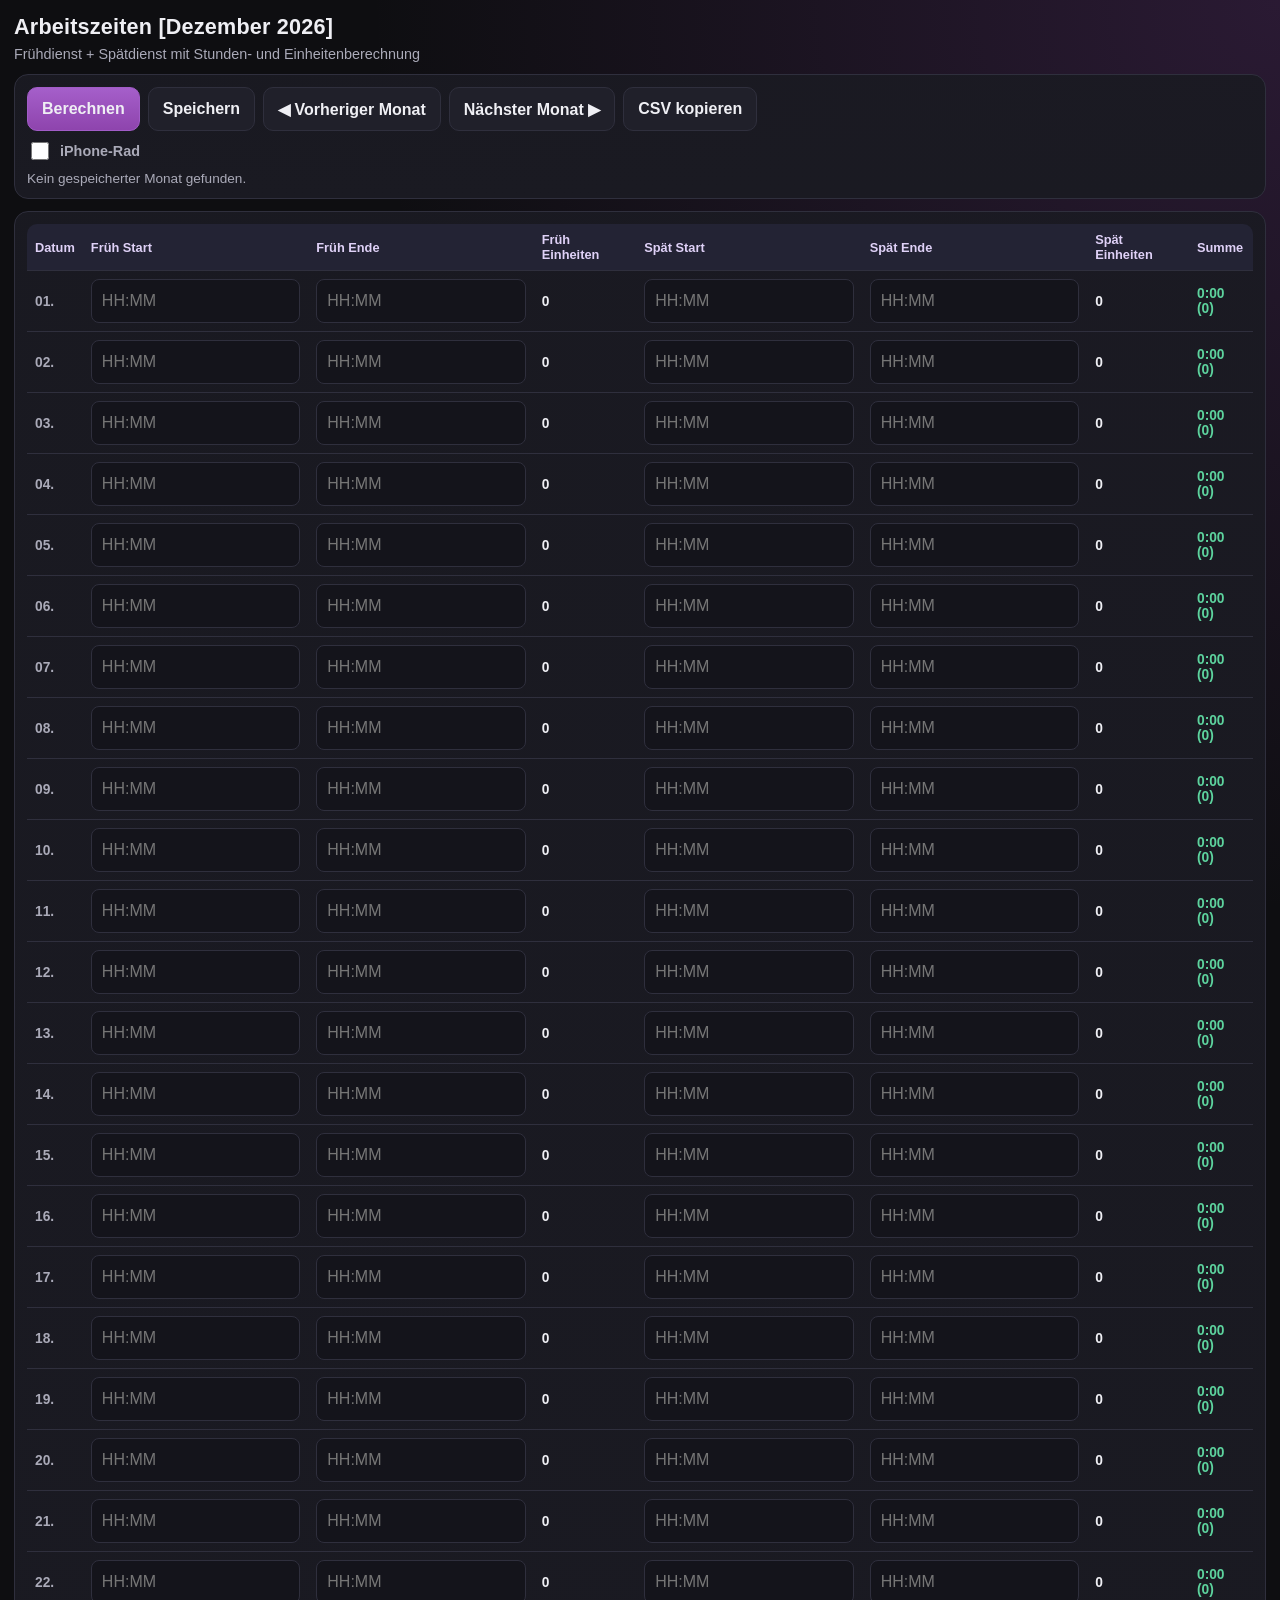
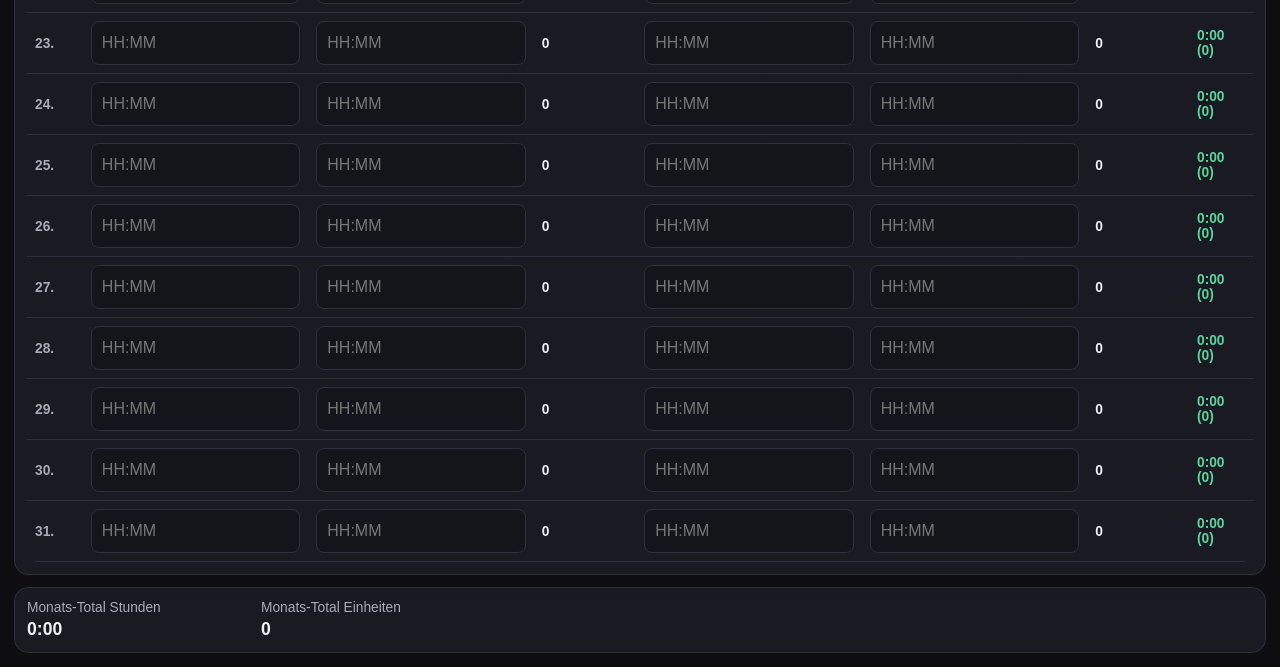
<file: index.html.html>
<!doctype html>
<html lang="de">
<head>
  <meta charset="UTF-8" />
  <meta name="viewport" content="width=device-width, initial-scale=1, viewport-fit=cover" />
  <meta name="apple-mobile-web-app-capable" content="yes" />
  <meta name="apple-mobile-web-app-status-bar-style" content="black-translucent" />
  <meta name="apple-mobile-web-app-title" content="Arbeitszeit" />
  <title>Caritas Arbeitszeit-Rechner</title>
  <style>
    :root {
      --bg: #0e0e11;
      --panel: #1a1a22;
      --panel-soft: #20202a;
      --line: #2f2f3d;
      --text: #efeff4;
      --muted: #aaaab8;
      --accent: #8e44ad;
      --accent-strong: #7d34a0;
      --ok: #5dd39e;
      --radius: 14px;
    }

    * { box-sizing: border-box; }

    html, body {
      margin: 0;
      padding: 0;
      background: radial-gradient(circle at top right, rgba(142, 68, 173, 0.22), transparent 35%), var(--bg);
      color: var(--text);
      font-family: "Segoe UI", "Helvetica Neue", Helvetica, Arial, sans-serif;
    }

    body {
      min-height: 100vh;
      -webkit-text-size-adjust: 100%;
      font-size: 16px;
    }

    .app-shell {
      max-width: 1300px;
      margin: 0 auto;
      padding: 14px;
      padding-top: max(14px, env(safe-area-inset-top));
      display: grid;
      gap: 12px;
    }

    .app-header h1 {
      margin: 0;
      font-size: 1.35rem;
      letter-spacing: 0.2px;
    }

    .subtitle {
      margin: 6px 0 0;
      color: var(--muted);
      font-size: 0.9rem;
    }

    .card {
      background: linear-gradient(180deg, color-mix(in srgb, var(--panel) 94%, transparent), var(--panel));
      border: 1px solid var(--line);
      border-radius: var(--radius);
      padding: 12px;
    }

    .toolbar { display: grid; gap: 8px; }

    .toolbar-main {
      display: flex;
      flex-wrap: wrap;
      gap: 8px;
    }

    .toolbar-options {
      display: flex;
      align-items: center;
      gap: 8px;
      color: var(--muted);
      font-size: 0.9rem;
      font-weight: 600;
    }

    .toolbar-options input[type="checkbox"] {
      width: 18px;
      height: 18px;
      accent-color: var(--accent);
    }

    .btn {
      border: 1px solid var(--line);
      border-radius: 10px;
      background: var(--panel-soft);
      color: var(--text);
      min-height: 44px;
      padding: 10px 14px;
      font-size: 1rem;
      font-weight: 700;
      cursor: pointer;
      -webkit-tap-highlight-color: transparent;
      touch-action: manipulation;
    }

    .btn:active { opacity: 0.75; }

    .btn-accent {
      background: linear-gradient(180deg, #a55fca, var(--accent));
      border-color: #a15cc7;
    }

    .status-text {
      margin: 0;
      color: var(--muted);
      font-size: 0.85rem;
    }

    .table-wrap {
      overflow-x: auto;
      -webkit-overflow-scrolling: touch;
      border-radius: 10px;
    }

    table {
      width: 100%;
      min-width: 980px;
      border-collapse: collapse;
      font-size: 0.86rem;
    }

    th, td {
      border-bottom: 1px solid var(--line);
      text-align: left;
      padding: 8px;
      vertical-align: middle;
    }

    th {
      position: sticky;
      top: 0;
      background: #232334;
      z-index: 1;
      font-size: 0.8rem;
      color: #dfd1f7;
    }

    tr:hover td {
      background: color-mix(in srgb, var(--panel-soft) 70%, transparent);
    }

    .day-cell {
      white-space: nowrap;
      color: var(--muted);
      font-weight: 700;
      position: relative;
      cursor: pointer;
    }

    .day-cell .mobile-hint {
      display: none;
    }

    .time-input {
      width: 100%;
      min-width: 92px;
      border: 1px solid var(--line);
      border-radius: 8px;
      background: #14141b;
      color: var(--text);
      padding: 10px 10px;
      min-height: 44px;
      font-size: 16px;
    }

    .time-input:focus {
      outline: none;
      border-color: #a15cc7;
      box-shadow: 0 0 0 2px rgba(161, 92, 199, 0.28);
    }

    .unit-cell, .sum-cell {
      font-variant-numeric: tabular-nums;
      font-weight: 700;
    }

    .sum-cell { color: var(--ok); }

    .totals {
      display: flex;
      flex-wrap: wrap;
      gap: 14px;
    }

    .total-item {
      min-width: 220px;
      display: grid;
      gap: 4px;
    }

    .total-item span {
      color: var(--muted);
      font-size: 0.86rem;
    }

    .total-item strong { font-size: 1.1rem; }

    @media (max-width: 720px) {
      .app-shell { padding: 10px; }
      .app-header h1 { font-size: 1.15rem; }
      .toolbar-main { display: grid; grid-template-columns: 1fr 1fr; }
      .btn { width: 100%; }
      .toolbar-options { font-size: 0.86rem; }

      .table-wrap {
        overflow: visible;
      }

      table {
        min-width: 0;
        width: 100%;
        font-size: 0.92rem;
      }

      thead {
        display: none;
      }

      tbody,
      tr,
      td {
        display: block;
        width: 100%;
      }

      tr {
        border: 1px solid var(--line);
        border-radius: 10px;
        margin-bottom: 10px;
        overflow: hidden;
        background: linear-gradient(180deg, color-mix(in srgb, var(--panel) 94%, transparent), var(--panel));
      }

      td {
        border-bottom: 1px solid var(--line);
        padding: 10px;
        display: grid;
        grid-template-columns: 120px 1fr;
        gap: 8px;
        align-items: center;
      }

      td::before {
        content: attr(data-label);
        color: var(--muted);
        font-weight: 700;
      }

      td:last-child {
        border-bottom: 0;
      }

      td.day-cell {
        background: color-mix(in srgb, var(--panel-soft) 72%, transparent);
        font-weight: 800;
        grid-template-columns: 1fr;
        font-size: 1rem;
      }

      td.day-cell::before {
        content: none;
      }

      .day-cell .mobile-hint {
        display: inline;
        color: var(--muted);
        font-size: 0.82rem;
        font-weight: 600;
        margin-left: 8px;
      }

      tr:not(.is-open) td:not(.day-cell):not(.sum-cell) {
        display: none;
      }

      tr:not(.is-open) .sum-cell {
        display: grid;
      }

      tr.is-open td {
        display: grid;
      }

      tr.is-open td.day-cell {
        border-bottom: 1px solid var(--line);
      }

      .time-input {
        min-width: 0;
        width: 100%;
      }
    }
  </style>
</head>
<body>
  <main class="app-shell">
    <header class="app-header">
      <h1 id="titleText">Arbeitszeiten [Monat 2026]</h1>
      <p class="subtitle">Frühdienst + Spätdienst mit Stunden- und Einheitenberechnung</p>
    </header>

    <section class="toolbar card">
      <div class="toolbar-main">
        <button id="calcBtn" class="btn btn-accent" type="button">Berechnen</button>
        <button id="saveBtn" class="btn" type="button">Speichern</button>
        <button id="prevMonthBtn" class="btn" type="button">◀ Vorheriger Monat</button>
        <button id="nextMonthBtn" class="btn" type="button">Nächster Monat ▶</button>
        <button id="exportBtn" class="btn" type="button">CSV kopieren</button>
      </div>
      <label class="toolbar-options" for="pickerModeToggle">
        <input id="pickerModeToggle" type="checkbox" />
        iPhone-Rad
      </label>
      <p id="statusText" class="status-text">Bereit.</p>
    </section>

    <section class="card table-card">
      <div class="table-wrap">
        <table id="timesheetTable">
          <thead>
            <tr>
              <th>Datum</th>
              <th>Früh Start</th>
              <th>Früh Ende</th>
              <th>Früh Einheiten</th>
              <th>Spät Start</th>
              <th>Spät Ende</th>
              <th>Spät Einheiten</th>
              <th>Summe</th>
            </tr>
          </thead>
          <tbody id="tableBody"></tbody>
        </table>
      </div>
    </section>

    <footer class="card totals">
      <div class="total-item">
        <span>Monats-Total Stunden</span>
        <strong id="monthHours">0:00</strong>
      </div>
      <div class="total-item">
        <span>Monats-Total Einheiten</span>
        <strong id="monthUnits">0</strong>
      </div>
    </footer>
  </main>

  <script>
    const STORAGE_KEY = "caritas-arbeitszeit-data-v1";
    const PICKER_MODE_KEY = "caritas-picker-mode-v1";
    const DAYS_IN_TABLE = 31;
    const UNIT_PER_HOUR = 100;

    const monthNames = [
      "Januar", "Februar", "März", "April", "Mai", "Juni",
      "Juli", "August", "September", "Oktober", "November", "Dezember"
    ];

    const titleText = document.getElementById("titleText");
    const tableBody = document.getElementById("tableBody");
    const statusText = document.getElementById("statusText");
    const monthHours = document.getElementById("monthHours");
    const monthUnits = document.getElementById("monthUnits");

    const calcBtn = document.getElementById("calcBtn");
    const saveBtn = document.getElementById("saveBtn");
    const prevMonthBtn = document.getElementById("prevMonthBtn");
    const nextMonthBtn = document.getElementById("nextMonthBtn");
    const exportBtn = document.getElementById("exportBtn");
    const pickerModeToggle = document.getElementById("pickerModeToggle");
    const isIOSPlatform = detectIOSPlatform();
    let useNativeIOSPicker = getPickerModeFromStorage(isIOSPlatform);

    let currentYear = new Date().getFullYear();
    let currentMonth = new Date().getMonth();

    init();

    function init() {
      buildTableRows();
      initMobileRowToggle();
      syncPickerToggleUI();
      updateHeader();
      loadMonthData();
      recalculateMonth();

      calcBtn.addEventListener("click", () => {
        recalculateMonth();
        setStatus("Berechnung aktualisiert.");
      });

      saveBtn.addEventListener("click", () => {
        saveMonthData();
        setStatus("Monat gespeichert.");
      });

      prevMonthBtn.addEventListener("click", () => {
        goToPrevMonth();
      });

      nextMonthBtn.addEventListener("click", () => {
        goToNextMonth();
      });

      exportBtn.addEventListener("click", async () => {
        await copyCsv();
      });

      pickerModeToggle?.addEventListener("change", () => {
        useNativeIOSPicker = pickerModeToggle.checked;
        savePickerModeToStorage(useNativeIOSPicker);
        rebuildTimeInputsForMode();
        setStatus(useNativeIOSPicker ? "iPhone-Zeitrad aktiviert." : "Zahleneingabe aktiviert.");
      });

      tableBody.addEventListener("input", () => {
        recalculateMonth();
      });

      tableBody.addEventListener("input", (event) => {
        const target = event.target;
        if (!(target instanceof HTMLInputElement) || !target.classList.contains("time-input")) return;

        if (target.type !== "text") {
          recalculateMonth();
          return;
        }

        target.value = formatTimeInputWhileTyping(target.value);
        recalculateMonth();
      });

      tableBody.addEventListener("blur", (event) => {
        const target = event.target;
        if (!(target instanceof HTMLInputElement) || !target.classList.contains("time-input")) return;

        if (target.type !== "text") return;

        target.value = normalizeTime(target.value);
        recalculateMonth();
      }, true);

      window.addEventListener("resize", () => {
        applyMobileOpenRow();
      });
    }

    function buildTableRows() {
      const fragment = document.createDocumentFragment();

      for (let day = 1; day <= DAYS_IN_TABLE; day += 1) {
        const tr = document.createElement("tr");
        tr.dataset.day = String(day);

        tr.innerHTML = `
          <td class="day-cell" data-label="Datum">${String(day).padStart(2, "0")}.<span class="mobile-hint">tippen zum Aufklappen</span></td>
          <td data-label="Früh Start">${buildTimeInput("earlyStart")}</td>
          <td data-label="Früh Ende">${buildTimeInput("earlyEnd")}</td>
          <td class="unit-cell" data-label="Früh Einheiten" data-out="earlyUnits">0</td>
          <td data-label="Spät Start">${buildTimeInput("lateStart")}</td>
          <td data-label="Spät Ende">${buildTimeInput("lateEnd")}</td>
          <td class="unit-cell" data-label="Spät Einheiten" data-out="lateUnits">0</td>
          <td class="sum-cell" data-label="Summe" data-out="daySum">0</td>
        `;

        fragment.appendChild(tr);
      }

      tableBody.innerHTML = "";
      tableBody.appendChild(fragment);
      applyMobileOpenRow();
    }

    function detectIOSPlatform() {
      const ua = navigator.userAgent || "";
      const isIOSDevice = /iPhone|iPad|iPod/.test(ua);
      const isIPadOS = /Macintosh/.test(ua) && navigator.maxTouchPoints > 1;
      return isIOSDevice || isIPadOS;
    }

    function getPickerModeFromStorage(defaultValue) {
      try {
        const raw = localStorage.getItem(PICKER_MODE_KEY);
        if (raw === "native") return true;
        if (raw === "text") return false;
      } catch {
        // Ignore storage issues and use default.
      }
      return defaultValue;
    }

    function savePickerModeToStorage(useNative) {
      try {
        localStorage.setItem(PICKER_MODE_KEY, useNative ? "native" : "text");
      } catch {
        // Ignore storage issues.
      }
    }

    function syncPickerToggleUI() {
      if (!pickerModeToggle) return;
      pickerModeToggle.checked = useNativeIOSPicker;
    }

    function rebuildTimeInputsForMode() {
      const currentRows = collectMonthData();
      buildTableRows();
      applyMonthData(currentRows);
      recalculateMonth();
    }

    function buildTimeInput(fieldName) {
      if (useNativeIOSPicker) {
        return `<input class="time-input" type="time" step="60" data-field="${fieldName}" />`;
      }

      return `<input class="time-input" type="text" inputmode="numeric" pattern="[0-9]*" maxlength="5" placeholder="HH:MM" autocomplete="off" data-field="${fieldName}" />`;
    }

    function isMobileView() {
      return window.matchMedia("(max-width: 720px)").matches;
    }

    function getTodayDayNumber() {
      const now = new Date();
      if (now.getFullYear() !== currentYear || now.getMonth() !== currentMonth) return 1;
      return now.getDate();
    }

    function applyMobileOpenRow() {
      const rows = Array.from(tableBody.querySelectorAll("tr"));
      if (!rows.length) return;

      if (!isMobileView()) {
        rows.forEach((row) => row.classList.add("is-open"));
        return;
      }

      const active = tableBody.querySelector("tr.is-open");
      if (active) {
        rows.forEach((row) => {
          if (row !== active) row.classList.remove("is-open");
        });
        return;
      }

      const day = getTodayDayNumber();
      const target = tableBody.querySelector(`tr[data-day='${day}']`) || rows[0];
      rows.forEach((row) => row.classList.remove("is-open"));
      target.classList.add("is-open");
    }

    function initMobileRowToggle() {
      tableBody.addEventListener("click", (event) => {
        const target = event.target;
        if (!(target instanceof Element)) return;

        const clickedDayCell = target.closest("td.day-cell");
        if (!clickedDayCell || !isMobileView()) return;

        const row = clickedDayCell.closest("tr");
        if (!row) return;

        const rows = Array.from(tableBody.querySelectorAll("tr"));
        rows.forEach((item) => {
          if (item !== row) item.classList.remove("is-open");
        });
        row.classList.toggle("is-open");

        if (!tableBody.querySelector("tr.is-open")) {
          row.classList.add("is-open");
        }
      });
    }

    function monthKey() {
      const mm = String(currentMonth + 1).padStart(2, "0");
      return `${currentYear}-${mm}`;
    }

    function loadAllMonthsData() {
      try {
        const raw = localStorage.getItem(STORAGE_KEY);
        if (!raw) return {};
        const parsed = JSON.parse(raw);
        return parsed && typeof parsed === "object" ? parsed : {};
      } catch {
        return {};
      }
    }

    function saveAllMonthsData(allMonths) {
      localStorage.setItem(STORAGE_KEY, JSON.stringify(allMonths));
    }

    function updateHeader() {
      titleText.textContent = `Arbeitszeiten [${monthNames[currentMonth]} ${currentYear}]`;
    }

    function clearTableInputs() {
      const inputs = tableBody.querySelectorAll(".time-input");
      inputs.forEach((input) => { input.value = ""; });
    }

    function formatTimeInputWhileTyping(value) {
      const digits = String(value || "").replace(/\D/g, "").slice(0, 4);
      if (digits.length <= 2) return digits;
      return `${digits.slice(0, 2)}:${digits.slice(2)}`;
    }

    function collectMonthData() {
      const rows = Array.from(tableBody.querySelectorAll("tr"));

      return rows.map((row) => {
        const day = Number(row.dataset.day);
        return {
          day,
          earlyStart: row.querySelector("[data-field='earlyStart']")?.value || "",
          earlyEnd: row.querySelector("[data-field='earlyEnd']")?.value || "",
          lateStart: row.querySelector("[data-field='lateStart']")?.value || "",
          lateEnd: row.querySelector("[data-field='lateEnd']")?.value || ""
        };
      });
    }

    function applyMonthData(rowsData) {
      clearTableInputs();

      if (!Array.isArray(rowsData)) return;

      for (const entry of rowsData) {
        const day = Number(entry.day);
        if (!Number.isInteger(day) || day < 1 || day > DAYS_IN_TABLE) continue;

        const row = tableBody.querySelector(`tr[data-day='${day}']`);
        if (!row) continue;

        row.querySelector("[data-field='earlyStart']").value = normalizeTime(entry.earlyStart);
        row.querySelector("[data-field='earlyEnd']").value = normalizeTime(entry.earlyEnd);
        row.querySelector("[data-field='lateStart']").value = normalizeTime(entry.lateStart);
        row.querySelector("[data-field='lateEnd']").value = normalizeTime(entry.lateEnd);
      }
    }

    function saveMonthData() {
      const allMonths = loadAllMonthsData();
      const payload = {
        savedAt: new Date().toISOString(),
        rows: collectMonthData()
      };

      allMonths[monthKey()] = payload;
      saveAllMonthsData(allMonths);
    }

    function loadMonthData() {
      const allMonths = loadAllMonthsData();
      const monthData = allMonths[monthKey()];

      if (!monthData) {
        clearTableInputs();
        setStatus("Kein gespeicherter Monat gefunden.");
        return;
      }

      try {
        applyMonthData(monthData.rows);
        setStatus("Monat geladen.");
      } catch {
        clearTableInputs();
        setStatus("Fehler beim Laden.");
      }
    }

    function goToPrevMonth() {
      currentMonth -= 1;
      if (currentMonth < 0) {
        currentMonth = 11;
        currentYear -= 1;
      }
      updateHeader();
      loadMonthData();
      recalculateMonth();
      applyMobileOpenRow();
    }

    function goToNextMonth() {
      currentMonth += 1;
      if (currentMonth > 11) {
        currentMonth = 0;
        currentYear += 1;
      }
      updateHeader();
      loadMonthData();
      recalculateMonth();
      applyMobileOpenRow();
    }

    function normalizeTime(value) {
      const str = String(value || "").trim();
      if (!str) return "";

      let hh;
      let mm;

      if (/^\d{3,4}$/.test(str)) {
        const raw = str.padStart(4, "0");
        hh = Number(raw.slice(0, 2));
        mm = Number(raw.slice(2, 4));
      } else if (/^\d{1,2}:\d{1,2}$/.test(str)) {
        const parts = str.split(":");
        hh = Number(parts[0]);
        mm = Number(parts[1]);
      } else {
        return "";
      }

      if (hh < 0 || hh > 23 || mm < 0 || mm > 59) return "";
      return `${String(hh).padStart(2, "0")}:${String(mm).padStart(2, "0")}`;
    }

    function toMinutes(timeText) {
      const val = normalizeTime(timeText);
      if (!val) return null;
      const [hh, mm] = val.split(":").map(Number);
      return hh * 60 + mm;
    }

    function minutesDiff(startText, endText) {
      const start = toMinutes(startText);
      const end = toMinutes(endText);
      if (start === null || end === null) return 0;
      let diff = end - start;
      if (diff < 0) diff += 24 * 60;
      return diff;
    }

    function minutesToUnits(minutes) {
      return Math.round((minutes / 60) * UNIT_PER_HOUR);
    }

    function minutesToHourString(minutes) {
      const h = Math.floor(minutes / 60);
      const m = minutes % 60;
      return `${h}:${String(m).padStart(2, "0")}`;
    }

    function recalculateMonth() {
      const rows = Array.from(tableBody.querySelectorAll("tr"));
      let monthMinutesTotal = 0;
      let monthUnitsTotal = 0;

      for (const row of rows) {
        const earlyStart = row.querySelector("[data-field='earlyStart']")?.value || "";
        const earlyEnd = row.querySelector("[data-field='earlyEnd']")?.value || "";
        const lateStart = row.querySelector("[data-field='lateStart']")?.value || "";
        const lateEnd = row.querySelector("[data-field='lateEnd']")?.value || "";

        const earlyMinutes = minutesDiff(earlyStart, earlyEnd);
        const lateMinutes = minutesDiff(lateStart, lateEnd);
        const earlyUnits = minutesToUnits(earlyMinutes);
        const lateUnits = minutesToUnits(lateMinutes);
        const dayMinutes = earlyMinutes + lateMinutes;
        const dayUnits = earlyUnits + lateUnits;

        row.querySelector("[data-out='earlyUnits']").textContent = String(earlyUnits);
        row.querySelector("[data-out='lateUnits']").textContent = String(lateUnits);
        row.querySelector("[data-out='daySum']").textContent = `${minutesToHourString(dayMinutes)} (${dayUnits})`;

        monthMinutesTotal += dayMinutes;
        monthUnitsTotal += dayUnits;
      }

      monthHours.textContent = minutesToHourString(monthMinutesTotal);
      monthUnits.textContent = String(monthUnitsTotal);
    }

    function buildCsvText() {
      const lines = [];
      lines.push(`Arbeitszeiten;${monthNames[currentMonth]} ${currentYear}`);
      lines.push("Datum;Früh Start;Früh Ende;Früh Einheiten;Spät Start;Spät Ende;Spät Einheiten;Summe");

      const rows = Array.from(tableBody.querySelectorAll("tr"));
      for (const row of rows) {
        const dayLabel = row.querySelector(".day-cell")?.textContent || "";
        const earlyStart = row.querySelector("[data-field='earlyStart']")?.value || "";
        const earlyEnd = row.querySelector("[data-field='earlyEnd']")?.value || "";
        const earlyUnits = row.querySelector("[data-out='earlyUnits']")?.textContent || "0";
        const lateStart = row.querySelector("[data-field='lateStart']")?.value || "";
        const lateEnd = row.querySelector("[data-field='lateEnd']")?.value || "";
        const lateUnits = row.querySelector("[data-out='lateUnits']")?.textContent || "0";
        const daySum = row.querySelector("[data-out='daySum']")?.textContent || "";

        lines.push([dayLabel, earlyStart, earlyEnd, earlyUnits, lateStart, lateEnd, lateUnits, daySum].join(";"));
      }

      lines.push(`Monats-Total Stunden;${monthHours.textContent}`);
      lines.push(`Monats-Total Einheiten;${monthUnits.textContent}`);

      return lines.join("\n");
    }

    async function copyCsv() {
      const csv = buildCsvText();

      try {
        await navigator.clipboard.writeText(csv);
        setStatus("CSV wurde in die Zwischenablage kopiert.");
      } catch {
        const area = document.createElement("textarea");
        area.value = csv;
        area.style.position = "fixed";
        area.style.opacity = "0";
        document.body.appendChild(area);
        area.select();
        document.execCommand("copy");
        document.body.removeChild(area);
        setStatus("CSV kopiert (Fallback).");
      }
    }

    function setStatus(text) {
      statusText.textContent = text;
    }
  </script>
</body>
</html>
</file>
